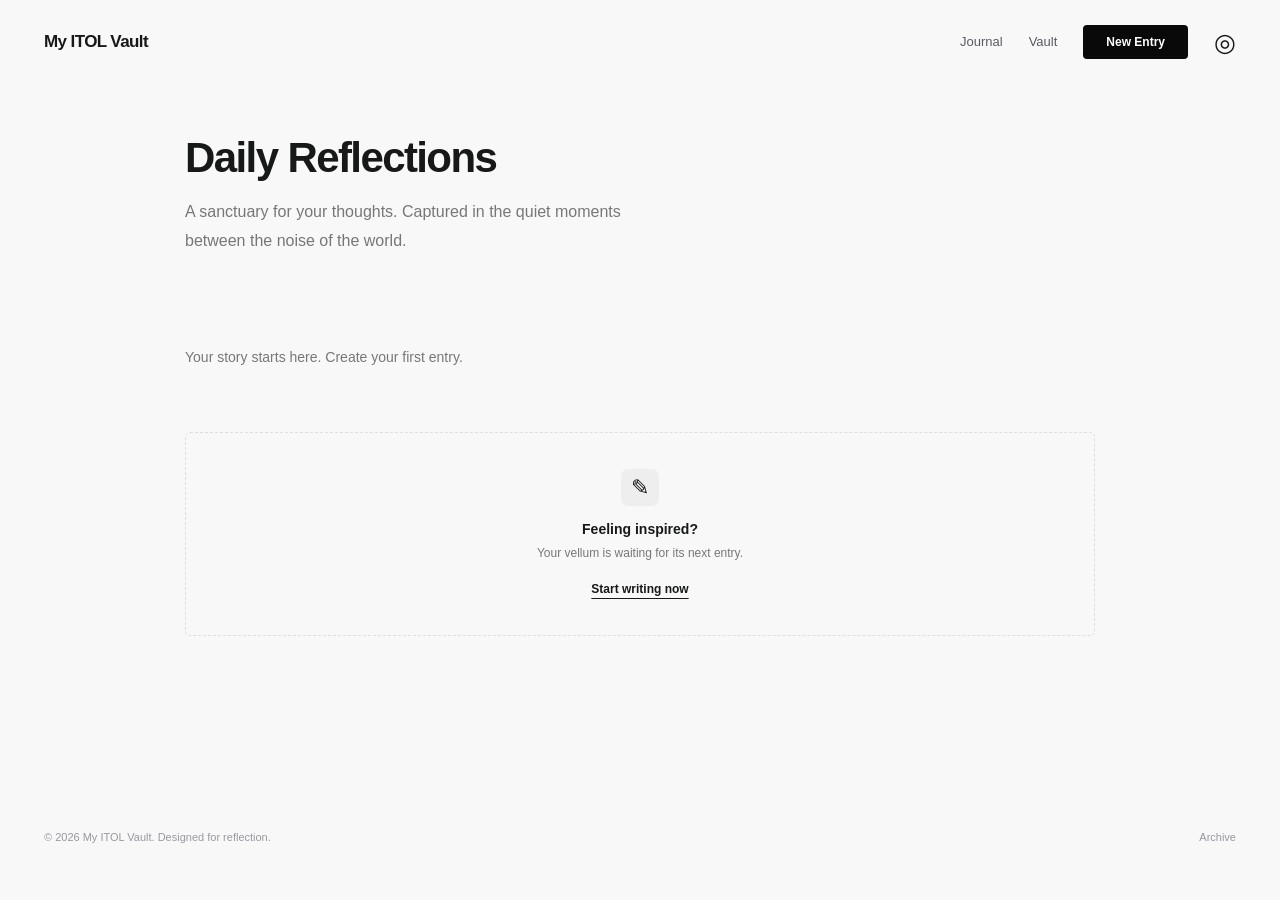
<file: index.html>
<!doctype html><html lang="en"><head><meta charset="utf-8"><meta name="viewport" content="width=device-width,initial-scale=1"><title>Daily Reflections | My ITOL Vault</title><link rel="stylesheet" href="styles.css"><script src="app.js" defer></script></head><body><header><a class="brand" href="index.html">My ITOL Vault</a><nav aria-label="Main navigation"><a href="index.html">Journal</a><a href="vault.html">Vault</a><a class="button" href="new-entry.html">New Entry</a><a class="profile" href="vault.html" aria-label="Open my vault">◎</a></nav></header><main><section class="intro"><h1>Daily Reflections</h1><p>A sanctuary for your thoughts. Captured in the quiet moments<br> between the noise of the world.</p></section><p id="message" role="status"></p><section id="entries" class="grid" aria-label="Recent diary entries"></section><section class="inspiration"><span class="writing-icon">✎</span><h3>Feeling inspired?</h3><p>Your vellum is waiting for its next entry.</p><a href="new-entry.html">Start writing now</a></section></main><footer><span>© 2026 My ITOL Vault. Designed for reflection.</span><a href="vault.html">Archive</a></footer></body></html>
</file>
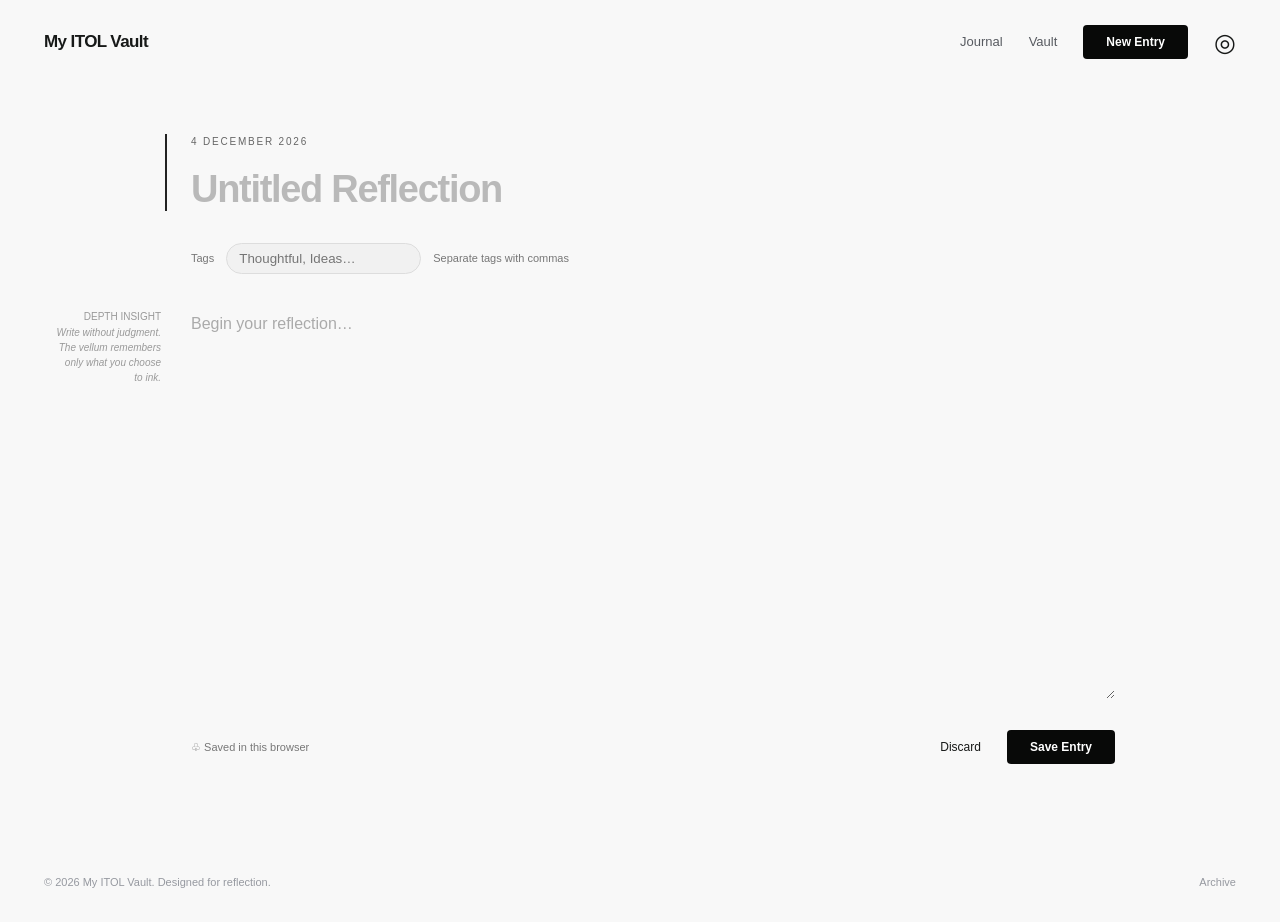
<file: new-entry.html>
<!doctype html><html lang="en"><head><meta charset="utf-8"><meta name="viewport" content="width=device-width,initial-scale=1"><title>New Entry | My ITOL Vault</title><link rel="stylesheet" href="styles.css"><script src="app.js" defer></script></head><body><header><a class="brand" href="index.html">My ITOL Vault</a><nav aria-label="Main navigation"><a href="index.html">Journal</a><a href="vault.html">Vault</a><a class="button" href="new-entry.html">New Entry</a><a class="profile" href="vault.html" aria-label="Open my vault">◎</a></nav></header><main class="editor"><form id="entry-form"><div class="title-block"><p id="today" class="date"></p><label class="sr-only" for="title">Entry title</label><input id="title" name="title" placeholder="Untitled Reflection" maxlength="160" required autocomplete="off"></div><div class="tag-field"><label for="tags">Tags</label><input id="tags" placeholder="Thoughtful, Ideas…" maxlength="120"><span>Separate tags with commas</span></div><div class="reflection"><aside>DEPTH INSIGHT<br><em>Write without judgment. The vellum remembers only what you choose to ink.</em></aside><label class="sr-only" for="body">Your reflection</label><textarea id="body" name="body" placeholder="Begin your reflection…" required></textarea></div><p id="message" role="status"></p><div class="editor-actions"><span>♧ Saved in this browser</span><a href="index.html">Discard</a><button id="save-entry" type="submit">Save Entry</button></div></form></main><footer><span>© 2026 My ITOL Vault. Designed for reflection.</span><a href="vault.html">Archive</a></footer></body></html>
</file>
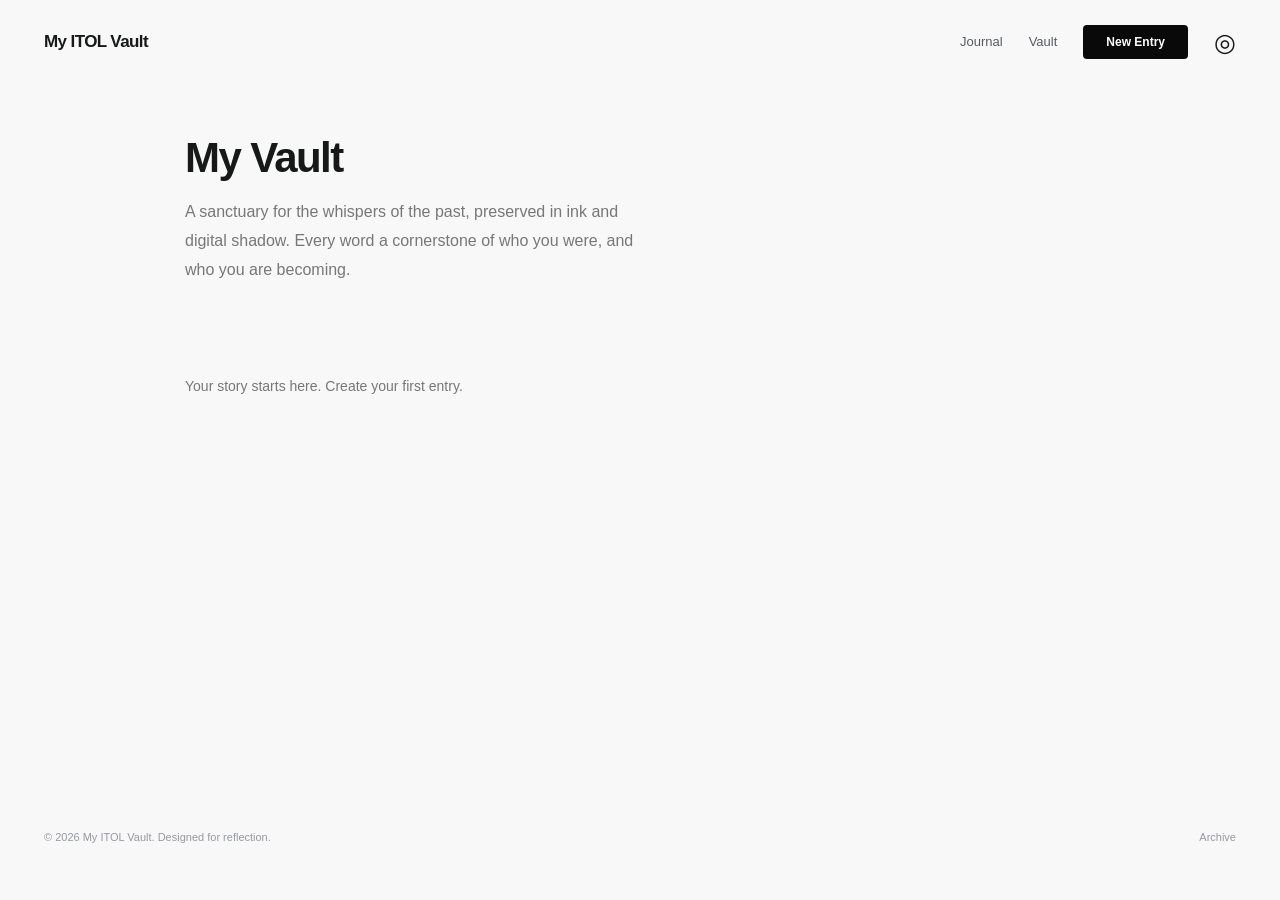
<file: vault.html>
<!doctype html><html lang="en"><head><meta charset="utf-8"><meta name="viewport" content="width=device-width,initial-scale=1"><title>My Vault | My ITOL Vault</title><link rel="stylesheet" href="styles.css"><script src="app.js" defer></script></head><body><header><a class="brand" href="index.html">My ITOL Vault</a><nav aria-label="Main navigation"><a href="index.html">Journal</a><a href="vault.html">Vault</a><a class="button" href="new-entry.html">New Entry</a><a class="profile" href="vault.html" aria-label="Open my vault">◎</a></nav></header><main><section class="intro"><h1>My Vault</h1><p>A sanctuary for the whispers of the past, preserved in ink and<br> digital shadow. Every word a cornerstone of who you were, and<br> who you are becoming.</p></section><p id="message" role="status"></p><section id="entries" class="rows" aria-label="All diary entries"></section></main><footer><span>© 2026 My ITOL Vault. Designed for reflection.</span><a href="vault.html">Archive</a></footer></body></html>
</file>
<file: styles.css>
*{box-sizing:border-box}body{margin:0;background:#f8f8f8;color:#171918;font-family:Arial,Helvetica,sans-serif;font-size:14px;line-height:1.6}a{color:inherit;text-decoration:none}a:hover{text-decoration:underline}header{max-width:1260px;margin:auto;display:flex;align-items:center;justify-content:space-between;padding:25px 34px}.brand{font-weight:800;letter-spacing:-.6px;font-size:17px}nav{display:flex;gap:26px;align-items:center}nav>a:not(.button):not(.profile){font-size:13px;color:#575a60}.button,button{border:0;background:#080908;color:white;padding:10px 23px;border-radius:4px;font:600 12px Arial;cursor:pointer;display:inline-block}.button:hover,button:hover{background:#353835;text-decoration:none}.profile{font-size:25px;line-height:1}main{max-width:960px;margin:50px auto 80px;padding:0 25px;min-height:65vh}.intro{margin-bottom:48px}h1{font-size:42px;line-height:1.15;letter-spacing:-1.6px;margin:0 0 16px;font-weight:800}.intro p{color:#777;font-size:16px;line-height:1.8;margin:0}.grid{display:grid;grid-template-columns:repeat(3,1fr);gap:22px}.card{background:white;border-radius:7px;padding:30px;box-shadow:0 8px 24px #00000002;overflow-wrap:anywhere}.grid .card:nth-child(4n+1),.grid .card:nth-child(4n){grid-column:span 2}.grid .card:nth-child(4n+2),.grid .card:nth-child(4n+3){background:#f1f1f1}.grid .card:first-child{min-height:285px}.date{color:#666;font-size:10px;text-transform:uppercase;letter-spacing:1.8px;margin:0 0 18px}.card h2{font-size:21px;letter-spacing:-.5px;line-height:1.3;margin:0 0 14px}.grid .card:first-child h2{font-size:28px}.card p.content{white-space:pre-wrap;margin:0;color:#414441}.grid .content{display:-webkit-box;-webkit-line-clamp:5;-webkit-box-orient:vertical;overflow:hidden}.tags{display:flex;flex-wrap:wrap;gap:6px;margin-top:25px}.tag{background:#eee;padding:1px 7px;color:#666;font-size:10px}.rows{display:grid;gap:22px}.rows .card{padding:28px 32px}.rows .date{margin-bottom:10px}.inspiration{margin:22px 0 0;border:1px dashed #dedede;border-radius:5px;text-align:center;padding:36px}.writing-icon{display:inline-block;background:#eee;border-radius:7px;font-size:22px;padding:1px 10px}.inspiration h3{font-size:14px;margin:12px 0 3px}.inspiration p{font-size:12px;color:#777;margin:0 0 14px}.inspiration a{font-size:12px;font-weight:bold;text-decoration:underline;text-underline-offset:5px}footer{max-width:1260px;margin:auto;display:flex;justify-content:space-between;color:#9699a0;padding:30px 34px;font-size:11px}.empty{color:#777;padding:28px 0;grid-column:1/-1}.editor{max-width:1000px}.title-block{border-left:2px solid #222;padding-left:24px;margin-bottom:32px}.title-block input{width:100%;border:0;background:transparent;font-size:38px;font-weight:800;letter-spacing:-1.3px;color:#222;padding:0}.title-block input::placeholder{color:#b9b9b9}.tag-field{display:flex;gap:12px;align-items:center;margin-left:26px;font-size:11px;color:#777}.tag-field input{border:1px solid #ddd;border-radius:16px;padding:7px 12px;background:#f1f1f1}.reflection{position:relative;margin:35px 0 0 26px}.reflection aside{position:absolute;right:calc(100% + 30px);width:105px;font-size:10px;color:#999;text-align:right}.reflection aside em{display:block;font-size:10px;line-height:1.5}textarea{width:100%;min-height:390px;resize:vertical;border:0;background:transparent;font:16px/1.9 Arial;color:#333;padding:0}textarea::placeholder{color:#aaa}.editor-actions{display:flex;align-items:center;gap:26px;margin:25px 0 0 26px}.editor-actions span{margin-right:auto;color:#777;font-size:11px}.editor-actions a{font-size:12px}.sr-only{position:absolute;width:1px;height:1px;padding:0;overflow:hidden;clip:rect(0,0,0,0)}:focus-visible{outline:2px solid #666;outline-offset:5px}#message{color:#81521b} @media(max-width:1150px){.reflection aside{display:none}}@media(max-width:650px){header{padding:20px}nav{gap:14px}nav>a[href="index.html"]{display:none}.button{padding:9px 13px}main{margin-top:32px;padding:0 20px}h1{font-size:34px}.intro p{font-size:14px}.intro br{display:none}.grid{grid-template-columns:1fr}.grid .card:nth-child(n){grid-column:auto;min-height:0}.card{padding:24px}.grid .card:first-child h2{font-size:24px}.title-block input{font-size:30px}.tag-field{flex-wrap:wrap}.tag-field span{display:none}footer{padding:20px;font-size:10px}.editor-actions{gap:15px}.editor-actions span{max-width:100px}.reflection,.tag-field,.editor-actions{margin-left:0}}
</file>
